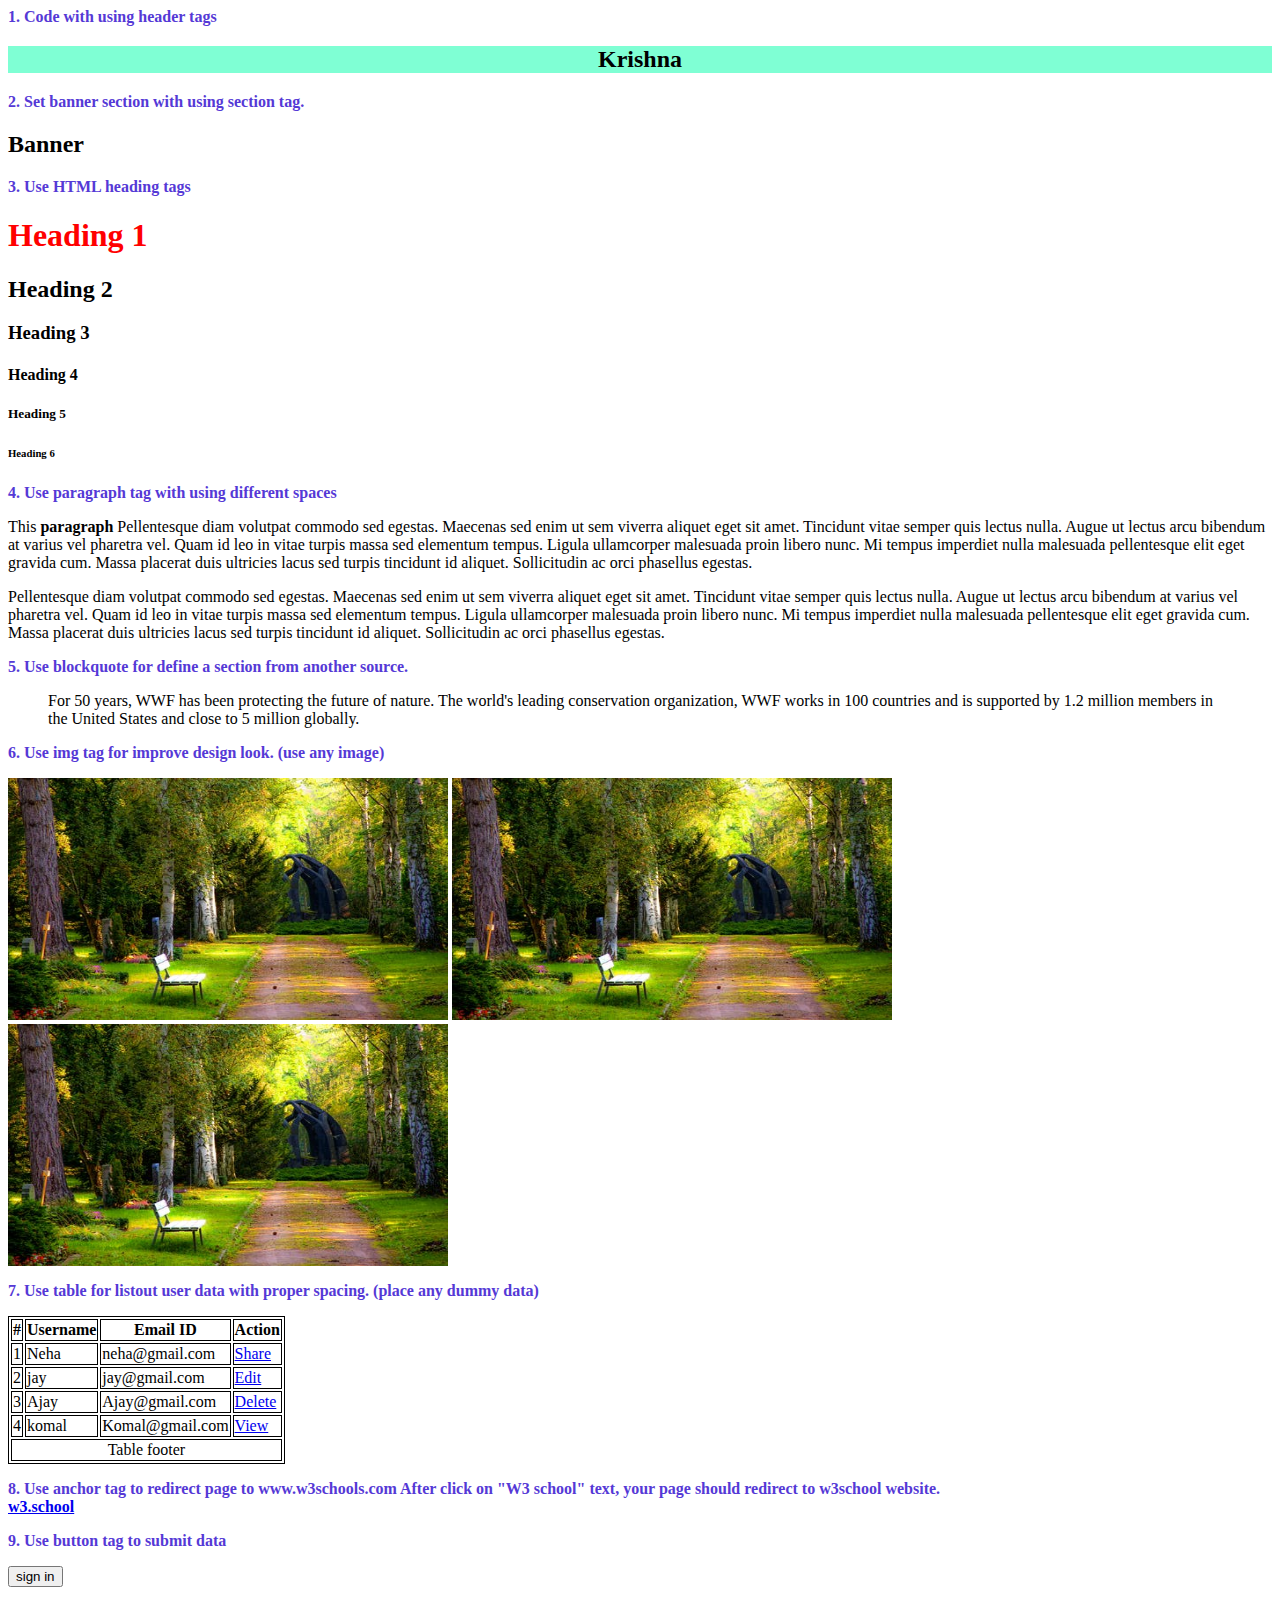
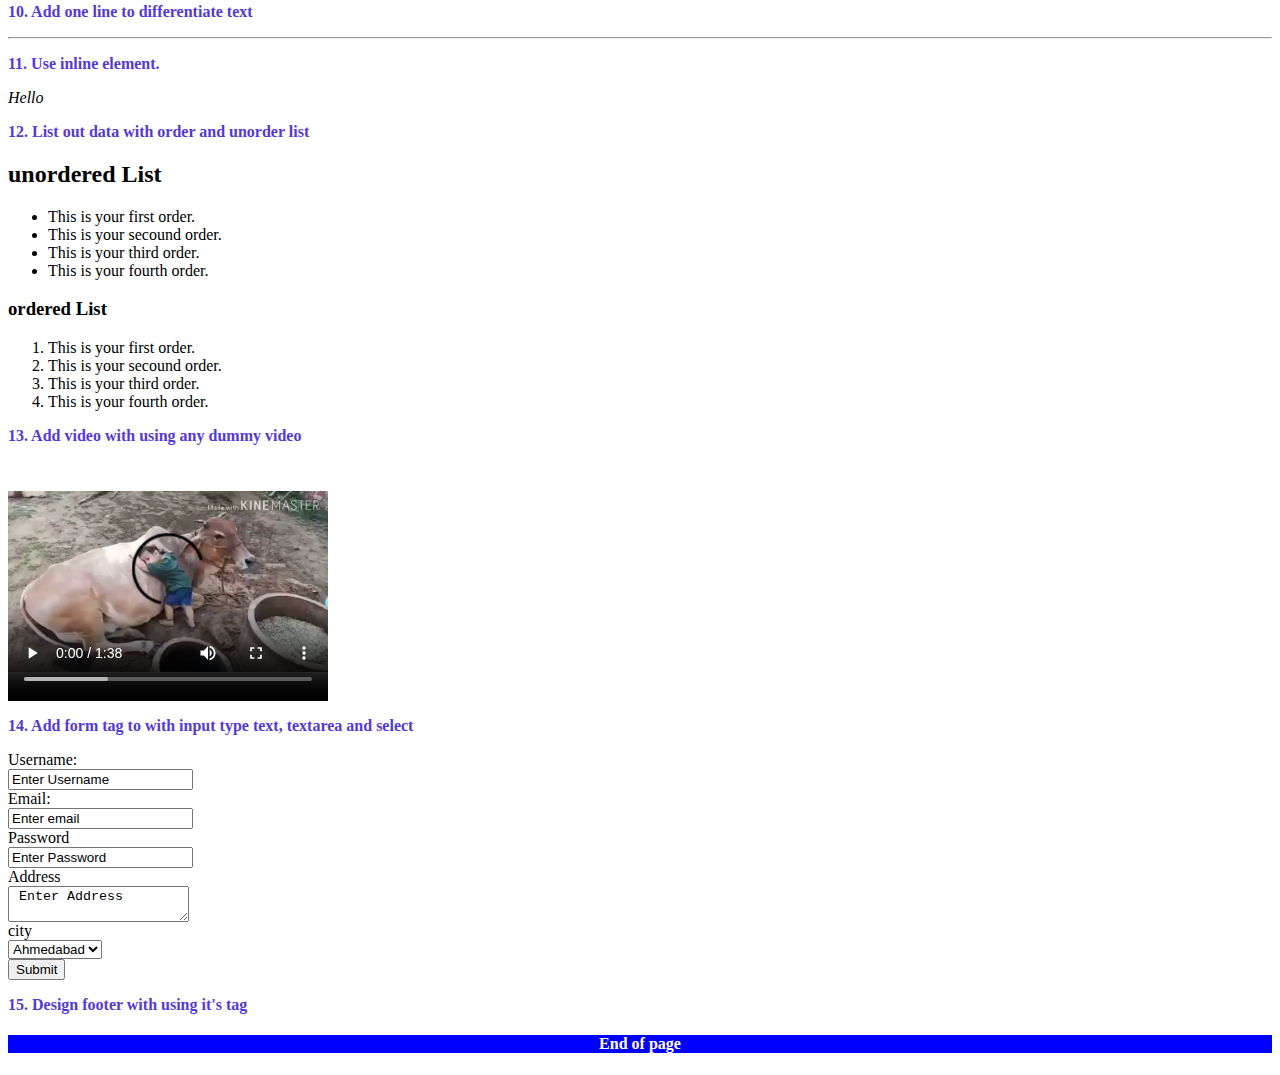
<file: HTML & CSS & BOOTSTRAP &JAVASCRIPT, JQUERY, AJAX/krishna_kushvansi_task_1/index.html>
<html>
    <head>
       <title>Basic html </title>
       <style>
        table, th, td {
          border: 1px solid black;
        }



       
        </style>
    </head>

    <body>    
       <!-- Header-->
              <p style="color: rgb(85, 57, 214);"><b>1. Code with using header tags</b><p>
                <header style="text-align: center; background-color: aquamarine;">
                  <h2>Krishna </h2>
              </header>
      <!--Banner -->       
              <p style="color: rgb(85, 57, 214);"><b>2. Set banner section with using section tag.</b><p>  
             <section> <h2> Banner </h2> </section>

      <!--Heading tag--> 
            <p style="color: rgb(85, 57, 214);"><b>3. Use HTML heading tags</b><p>  
                
                <h1 style="color: rgb(255, 0, 0);">Heading 1 </h1>  

                  <h2> Heading 2 </h2>
                  <h3> Heading 3 </h3>
                  <h4> Heading 4 </h4>
                  <h5> Heading  5</h5>
                  <h6> Heading  6</h6>
       <!--Paragraph tag-->

              <p  style="color: rgb(85, 57, 214);"><b>4. Use paragraph tag with using different spaces  </b></p>   
                
                <p> This <b> paragraph </b>  Pellentesque diam volutpat commodo sed egestas. Maecenas sed enim ut sem viverra aliquet eget sit amet. Tincidunt vitae semper quis lectus nulla. Augue ut lectus arcu bibendum at varius vel pharetra vel. Quam id leo in vitae turpis massa sed elementum tempus. Ligula ullamcorper malesuada proin libero nunc. Mi tempus imperdiet nulla malesuada pellentesque elit eget gravida cum. Massa placerat duis ultricies lacus sed turpis tincidunt id aliquet. Sollicitudin ac orci phasellus egestas.</p>
                <p> Pellentesque diam volutpat commodo sed egestas. Maecenas sed enim ut sem viverra aliquet eget sit amet. Tincidunt vitae semper quis lectus nulla. Augue ut lectus arcu bibendum at varius vel pharetra vel. Quam id leo in vitae turpis massa sed elementum tempus. Ligula ullamcorper malesuada proin libero nunc. Mi tempus imperdiet nulla malesuada pellentesque elit eget gravida cum. Massa placerat duis ultricies lacus sed turpis tincidunt id aliquet. Sollicitudin ac orci phasellus egestas.</p>
      <!--Blockquote tag --> 


                <p style="color: rgb(85, 57, 214);"> <b>5. Use blockquote for define a section from another source.</b></p>
                <blockquote cite="http://www.worldwildlife.org/who/index.html">
                    For 50 years, WWF has been protecting the future of nature.
                    The world's leading conservation organization,
                    WWF works in 100 countries and is supported by
                    1.2 million members in the United States and
                    close to 5 million globally.
                    </blockquote>
        <!--image tag  -->        


              <p style="color: rgb(85, 57, 214);"> <b> 6. Use img tag for improve design look. (use any image)  </b></p>
                
                <img src="assets/images/1.jpeg" alt="Image" width="440" height="242"> 
                <img src="assets/images/1.jpeg" alt="image" width="440" height="242"> 
                <img src="assets/images/1.jpeg" alt="image" width="440" height="242"> 
         <!--table tag ----- -->

                <p style="color: rgb(85, 57, 214);"> <b> 7. Use table for listout user data with proper spacing. (place any dummy data) </b></p>
               
      
                <table >
                    <tr>

                      <th>#</th>
                      <th>Username </th>
                      <th>Email ID</th>
                      <th>Action </th>
                    </tr>
                    <tr>
                      <td>1</td>
                      <td>Neha</td>
                      <td>neha@gmail.com</td>
                      <td><a href="#">Share</a></td>
                    </tr>
                    <tr>
                        <td>2</td>
                        <td>jay</td>
                        <td>jay@gmail.com</td>
                        <td><a href="#">Edit</a></td>
                    </tr>
                    <tr>
                        <td>3</td>
                        <td>Ajay</td>
                        <td>Ajay@gmail.com</td>
                        <td><a href="#">Delete</a></td>

                    </tr>
                    <tr>
                        <td>4</td>
                        <td>komal</td>
                        <td>Komal@gmail.com</td>
                        <td><a href="#">View</a></td>

                    </tr>
                    <tr>
                    <td  colspan="4"><center>Table footer  </center></td> 
                    </tr>

                  </table>

        <!--Anchor tag-->          
              <p style="color: rgb(85, 57, 214);"> <b> 8. Use anchor tag to redirect page to www.w3schools.com After click on "W3 school" text, your page should redirect to w3school website.<br><a href="https://www.w3schools.com/">w3.school </a></b></p>
                
              <p style="color: rgb(85, 57, 214);"> <b>9. Use button tag to submit data </b></p>
                
                  <button type="button" > sign in </button>

        <!--horizontal tag -->
              <p style="color: rgb(85, 57, 214);"> <b> 10. Add one line to differentiate text</b></p>
                
                  <hr>

        <!--Inline element -->   
        
        
              <p style="color: rgb(85, 57, 214);"> <b> 11. Use inline element. </b></p>
                    <p><i>Hello </i> </p>
                  <!-- <span> Hello </span> -->
        <!--order and unorder tag -->


              <p style="color: rgb(85, 57, 214);"> <b> 12. List out data with order and unorder list </b></p>
                    <h2>unordered List</h2>

                    <ul>
                      <li>This is your first order.</li>
                      <li>This is your secound order.</li>
                      <li>This is your third order.</li>
                      <li>This is your fourth order.</li>
                    </ul>  

                    <h3>ordered List</h3>

                    <ol>
                      <li>This is your first order.</li>
                      <li>This is your secound order.</li>
                      <li>This is your third order.</li>
                      <li>This is your fourth order.</li>
                    </ol>  
        <!--video tag -->

              <p style="color: rgb(85, 57, 214);"> <b> 13. Add video with using any dummy video</b></p>
                    <video width="320" height="240" controls>
                        <source src="assets/videos/video.mp4" type="video/mp4">
                    
                    </video>

        <!--input tag    -->

              <p style="color: rgb(85, 57, 214);"> <b> 14. Add form tag to with input type text, textarea and select</b></p>
                        
                          
                            <form>
                                <label >Username:</label><br>
                                <input type="text" name="username" value="Enter Username"><br>
                                <label >Email:</label><br>
                                <input type="text"  name="email" value="Enter email"><br>

                                <label > Password </label> <br>
                                <input type="text"  name="Password" value="Enter Password"><br>
                                <label> Address </label><br>
                                <textarea name ="address"> Enter Address </textarea><br>
                              
                    
                                <label> city</label><br>
                                <select name="city">
                                    <option value ="none">Ahmedabad</option>
                                    <option value ="guava">Surat</option>
                                    <option value ="guava">Rajkot</option>
                                    <option value ="guava">Bhuj</option>
                                    
                                </select> <br>
                                <button type="button" > Submit </button>
                                    

                    

                            </form>
          <!--footer tag    -->



              <p style="color: rgb(85, 57, 214);"> <b> 15. Design footer with using it's tag
                    </b></p>
                    
                    <footer style="background-color: blue; text-align: center; color: white;">
                      <h4>End of page</h4>
                  </footer> 
    </body>


</html>
</file>
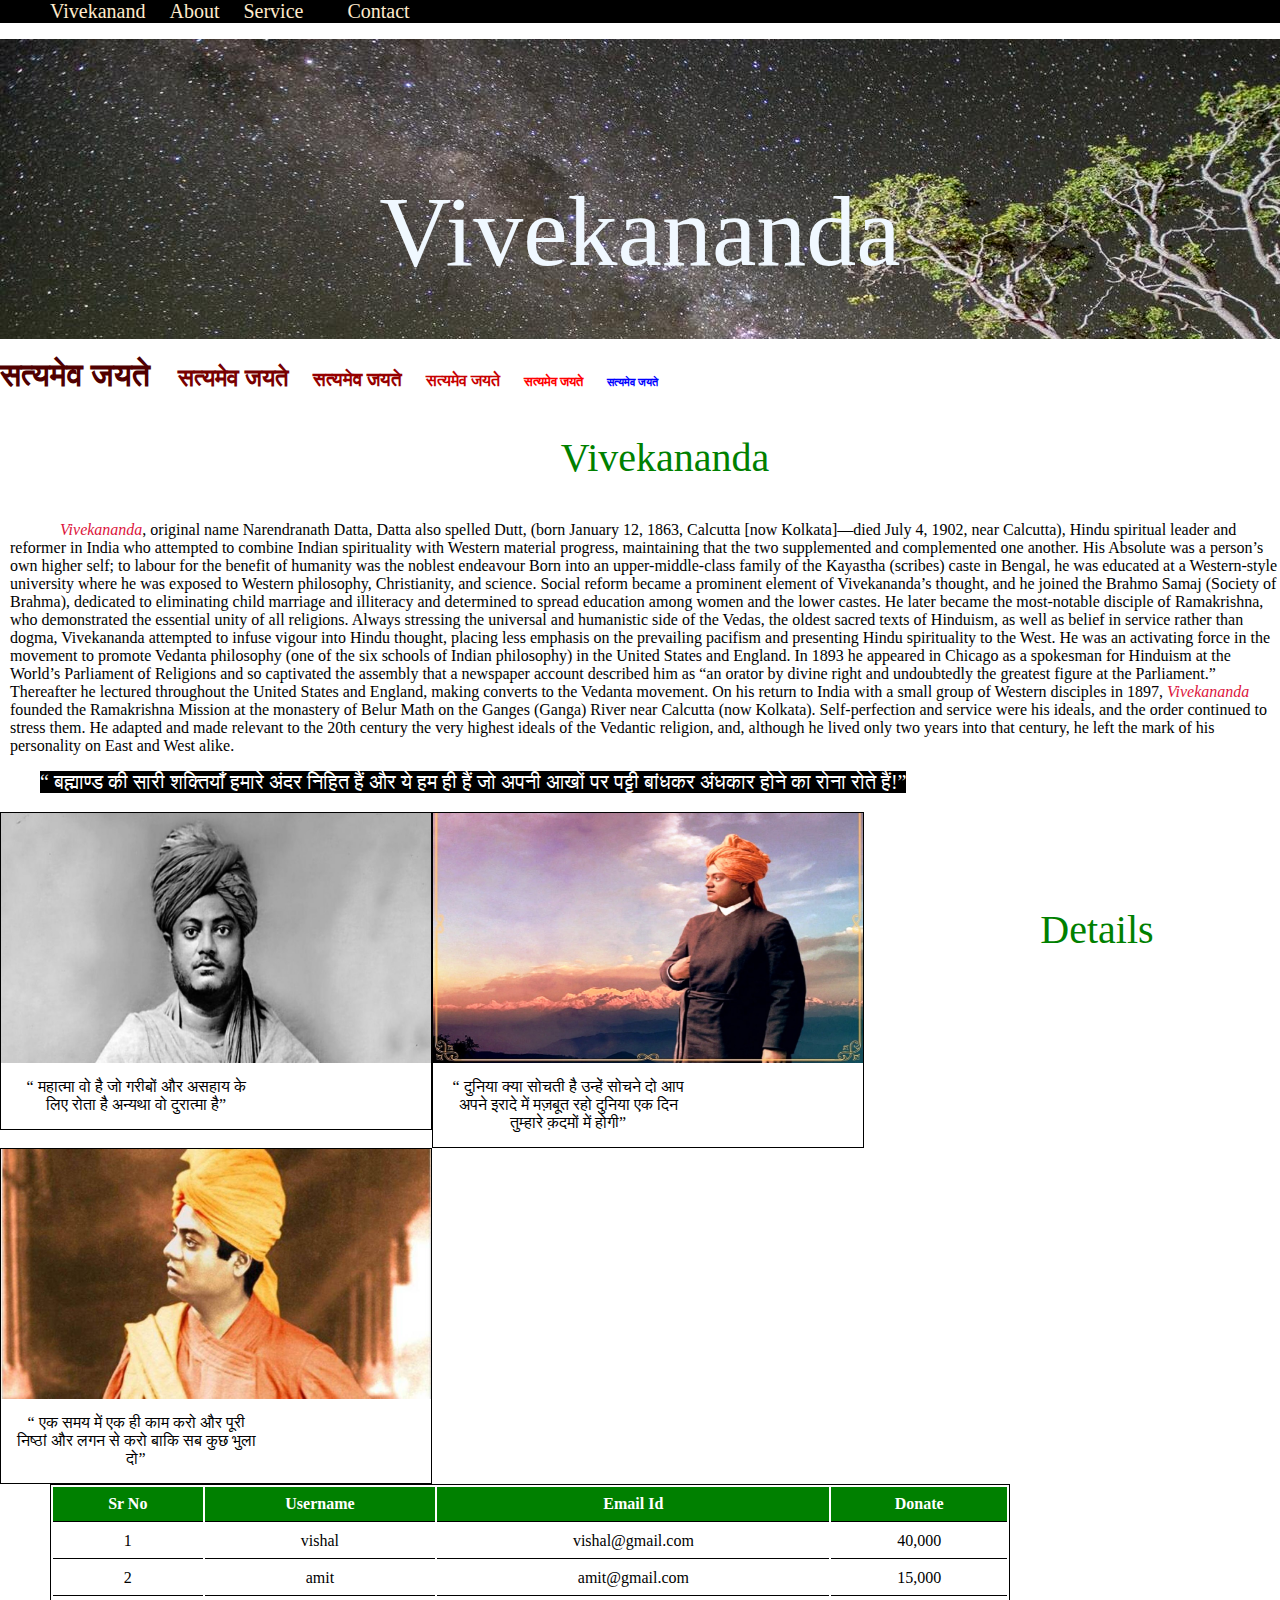
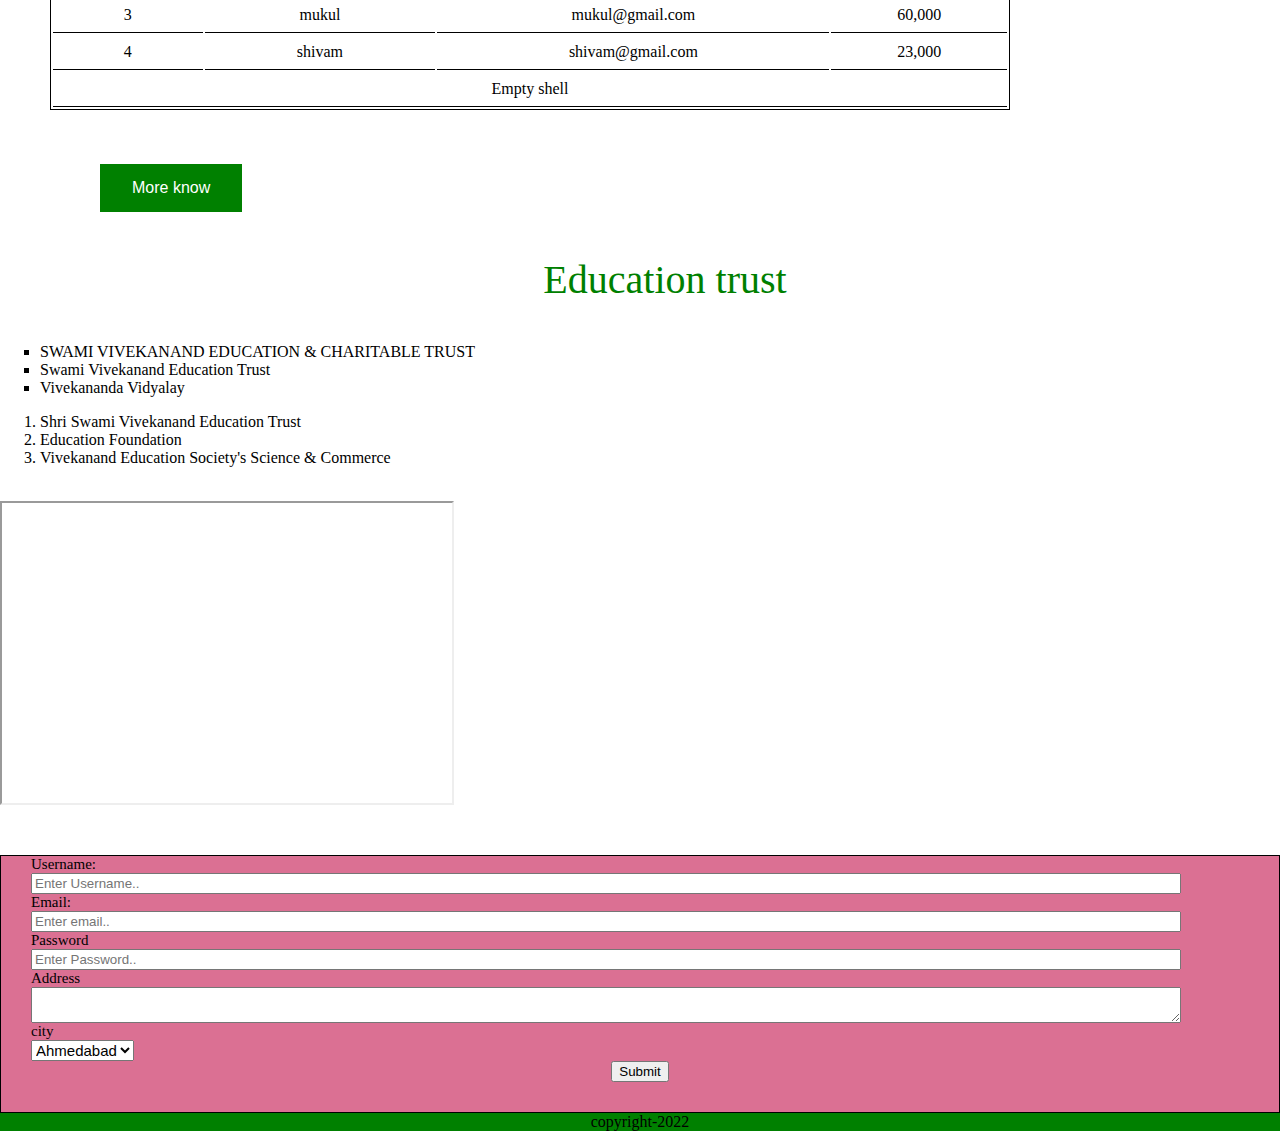
<file: HTML & CSS & BOOTSTRAP &JAVASCRIPT, JQUERY, AJAX/Krishna_kushvansi_task_2/index.html>
<html>
<head>
<title>Task-2</title>
<link rel="stylesheet" type="text/css" href="assets/css/custom.css">

<link rel="icon" type="image/x-icon" href="assets/images/Vivekananda-3.jpg">

<link rel="preconnect" href="https://fonts.googleapis.com">
<link rel="preconnect" href="https://fonts.gstatic.com" crossorigin>
<link href="https://fonts.googleapis.com/css2?family=Poppins:ital,wght@0,400;0,700;1,500;1,700&display=swap" rel="stylesheet"> 
</head>
<body>
  <!--navigation section -->
      
   <div class="navigation-bar">
      <ul> 
        <li>Vivekanand</li>
        <li>About</li>
        <li>Service</li>
        <li><Blog/li>
        <li>Contact</li>
      </ul>

   </div>
    
  <!-- Banner section -->

       <!-- <section class="banner-section">  <div style="margin-top: 30px;"> Banner </div></section>      -->
     
      <!-- <section class="banner-section"> Banner  </section> <br> -->
      <div class="banner-section"><span> Vivekananda </span> </div> <br>

  <!--Heading tag h1 to h6--> 
      <div class="heading-section"> 
        <h1>सत्यमेव जयते </h1>
        <h2> सत्यमेव जयते</h2>
        <h3> सत्यमेव जयते</h3>
        <h4> सत्यमेव जयते</h4>
        <h5> सत्यमेव जयते</h5>
        <h6> सत्यमेव जयते</h6>
        
      </div> <br>
  <!-- Paragraph section -->
      
      <p class="vivekananda-title"> Vivekananda  </p>
      <div class="paragraph-section">
           
         <p> <i  class="bold-part">Vivekananda</i>, original name Narendranath Datta, Datta also spelled Dutt, (born January 12, 1863, Calcutta [now Kolkata]—died July 4, 1902, near Calcutta), Hindu spiritual leader and reformer in India who attempted to combine Indian spirituality with Western material progress, maintaining that the two supplemented and complemented one another. His Absolute was a person’s own higher self; to labour for the benefit of humanity was the noblest endeavour
          Born into an upper-middle-class family of the Kayastha (scribes) caste in Bengal, he was educated at a Western-style university where he was exposed to Western philosophy, Christianity, and science. Social reform became a prominent element of Vivekananda’s thought, and he joined the Brahmo Samaj (Society of Brahma), dedicated to eliminating child marriage and illiteracy and determined to spread education among women and the lower castes. He later became the most-notable disciple of Ramakrishna, who demonstrated the essential unity of all religions.

          Always stressing the universal and humanistic side of the Vedas, the oldest sacred texts of Hinduism, as well as belief in service rather than dogma, Vivekananda attempted to infuse vigour into Hindu thought, placing less emphasis on the prevailing pacifism and presenting Hindu spirituality to the West. He was an activating force in the movement to promote Vedanta philosophy (one of the six schools of Indian philosophy) in the United States and England. In 1893 he appeared in Chicago as a spokesman for Hinduism at the World’s Parliament of Religions and so captivated the assembly that a newspaper account described him as “an orator by divine right and undoubtedly the greatest figure at the Parliament.” Thereafter he lectured throughout the United States and England, making converts to the Vedanta movement.
          
          On his return to India with a small group of Western disciples in 1897, <i class="bold-part">Vivekananda </i>founded the Ramakrishna Mission at the monastery of Belur Math on the Ganges (Ganga) River near Calcutta (now Kolkata). Self-perfection and service were his ideals, and the order continued to stress them. He adapted and made relevant to the 20th century the very highest ideals of the Vedantic religion, and, although he lived only two years into that century, he left the mark of his personality on East and West alike. 
        </p>


      </div>
    <!--Quatation -->
    <q class="quote"> बह्माण्ड की सारी शक्तियाँ हमारे अंदर निहित हैं और ये हम ही हैं जो अपनी आखों पर पट्टी बांधकर अंधकार होने का रोना रोते हैं!</q> <br> <br>
    
    <!--images of vivekananda-->

    <div class="image-section"> 
      <img src="assets/images/vivekananda-1.jpg" alt="vivekananda">
     <div class="desc"><q> महात्मा वो है
      जो गरीबों और असहाय के लिए रोता है अन्यथा वो दुरात्मा है</q></div>
    </div>
   
    <div class="image-section"> 
      <img src="assets/images/Vivekananda-2.jpg" alt="vivekananda">
     <div class="desc"><q> दुनिया क्या सोचती है उन्हें सोचने दो
      आप अपने इरादे में मज़बूत रहो
      दुनिया एक दिन तुम्हारे क़दमों में होगी</q></div>
    </div>

    <div class="image-section"> 
      <img src="assets/images/Vivekananda-3.jpg" alt="vivekananda">
     <div class="desc"><q> एक समय में एक ही काम करो
      और पूरी निष्ठां और लगन से करो
      बाकि सब कुछ भुला दो</q></div>
    </div>  <br> <br>  <br>

    <!-- table of record of donate money-->
    <p class="vivekananda-title"> Details   </p>
    <table class="table-section">
        <tr> <th>Sr No</th>   <th>Username</th>   <th>Email Id</th>  <th>Donate</th>    </tr>
        <tr>  <td>1</td>      <td>vishal</td>           <td>vishal@gmail.com</td>            <td>40,000</td>        </tr>
        <tr>  <td>2</td>      <td>amit</td>           <td>amit@gmail.com</td>            <td>15,000</td>        </tr>
        <tr>  <td>3</td>      <td>mukul</td>           <td>mukul@gmail.com</td>            <td>60,000</td>        </tr>
        <tr>  <td>4</td>      <td>shivam</td>           <td>shivam@gmail.com</td>            <td>23,000</td>        </tr>

        <tr > <td  colspan="4"> Empty shell </td></td> </tr>


    </table> 
    
    
    <!--Button section--> 
    <a href="https://www.quotesprince.com/swami-vivekananda-quotes-hindi/"><button class="button-section">More know </button> </a> <br>
    

    <!--order and unorder list -->
    <p class="vivekananda-title"> Education trust  </p>
    <div class="orderAndUnorder-section">
            <ul>
              <li>SWAMI VIVEKANAND EDUCATION & CHARITABLE TRUST</li>
              <li>Swami Vivekanand Education Trust</li>
              <li>Vivekananda Vidyalay</li>
            </ul>
            <ol>
              <li> Shri Swami Vivekanand Education Trust</li>
              <li> Education Foundation</li>
              <li> Vivekanand Education Society's Science & Commerce</li>
              
            </ol>

   </div><br>

    <!--video -->
    <iframe class="video-section" src="https://www.youtube.com/embed/tgbNymZ7vqY?autoplay=1&mute=1"> </iframe>

    <!--form --->
   <div class="form-section ">
    <form >
      <label class="label-section" >Username:</label><br>
      <input class="input-section"  type="text" name="username" placeholder="Enter Username.. "><br>
      <label class="label-section" >Email:</label><br>
      <input class="input-section" type="text"  name="email"  placeholder="Enter email.. "><br>

      <label   class="label-section"> Password </label> <br>
      <input class="input-section" type="text"  name="Password" placeholder="Enter Password.. "><br>
      <label class="label-section"> Address </label><br>
      <textarea class="input-section" placeholder ="Enter Address...">  </textarea><br>
    

      <label class="label-section" > city</label><br>
      <select class="label-section" name="city">
          <option value ="none">Ahmedabad</option>
          <option value ="guava">Surat</option>
          <option value ="guava">Rajkot</option>
          <option value ="guava">Bhuj</option>
          
      </select> <br>
     <center> <button type="button" > Submit </button> </center>
          
  



    </form> </div>

    <!--footer section-->
    <footer class="footer-section">  copyright-2022 </footer>

  </body>







</html>
</file>
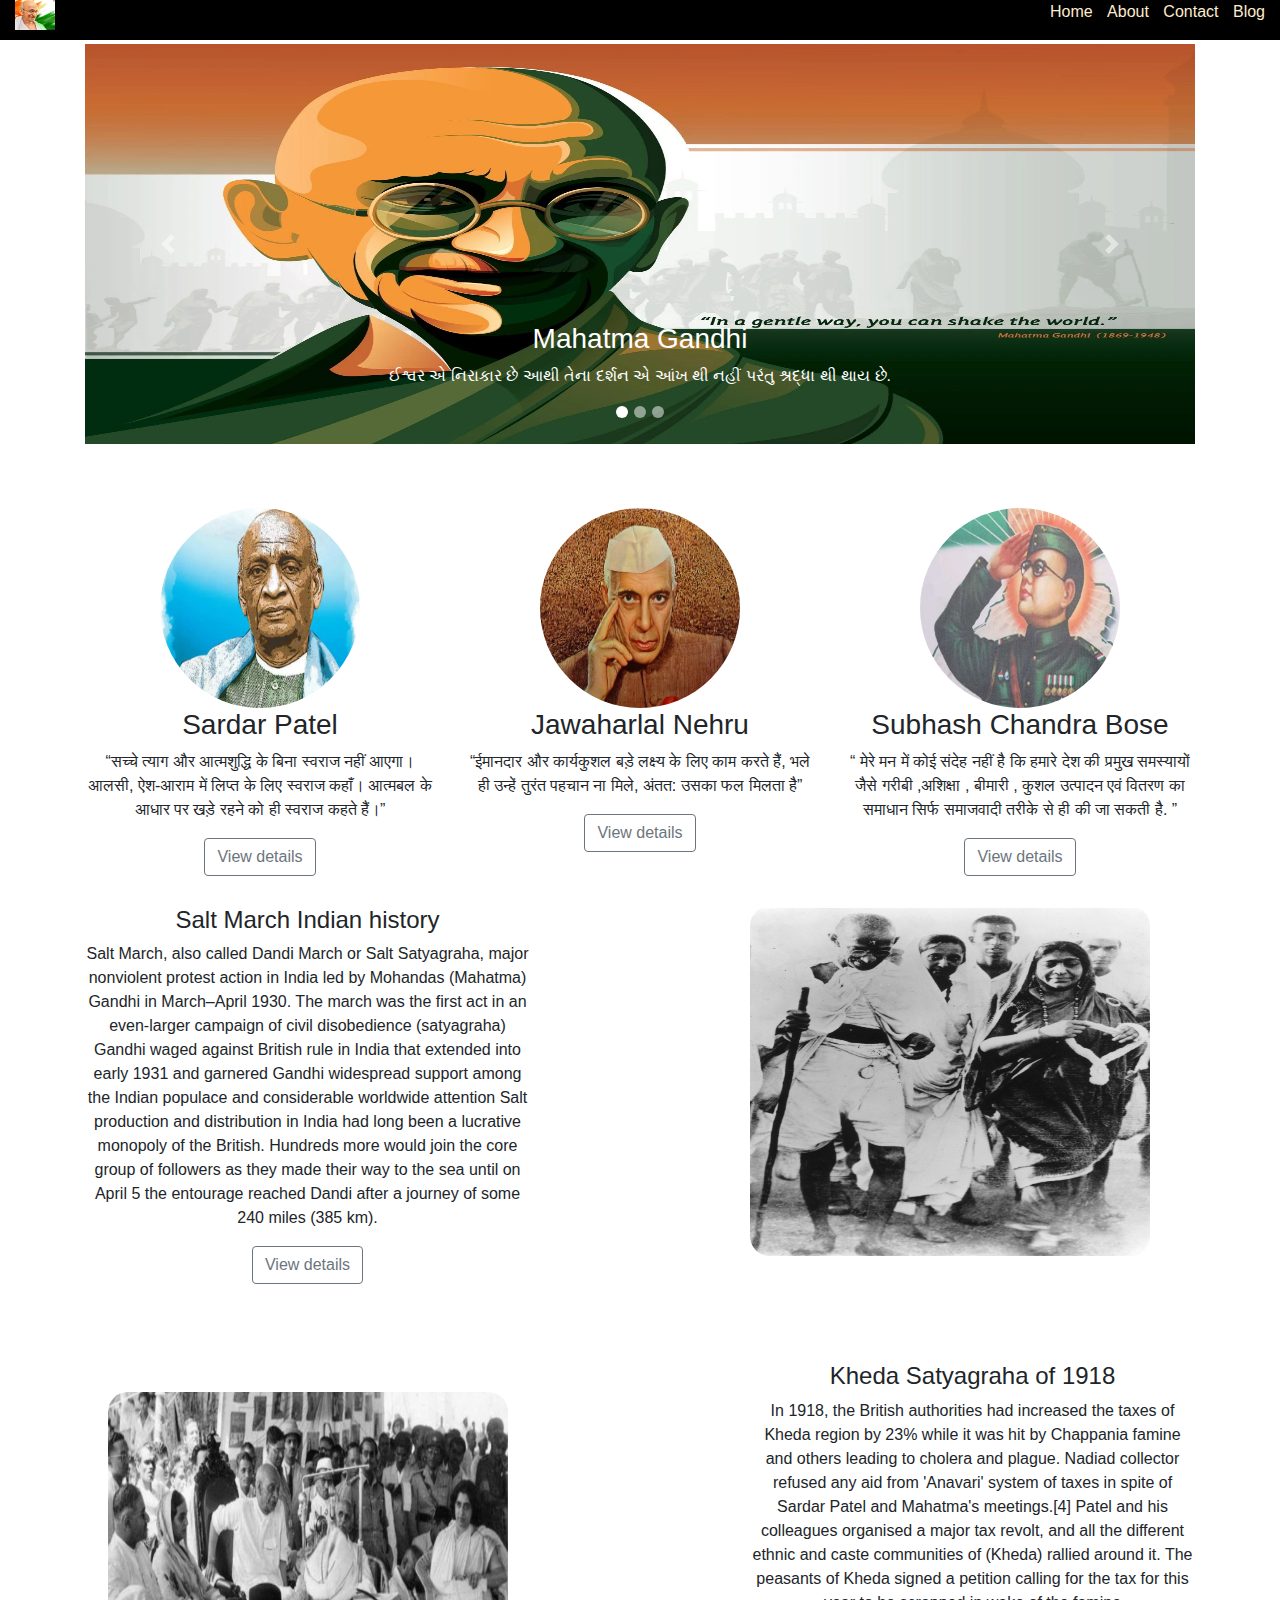
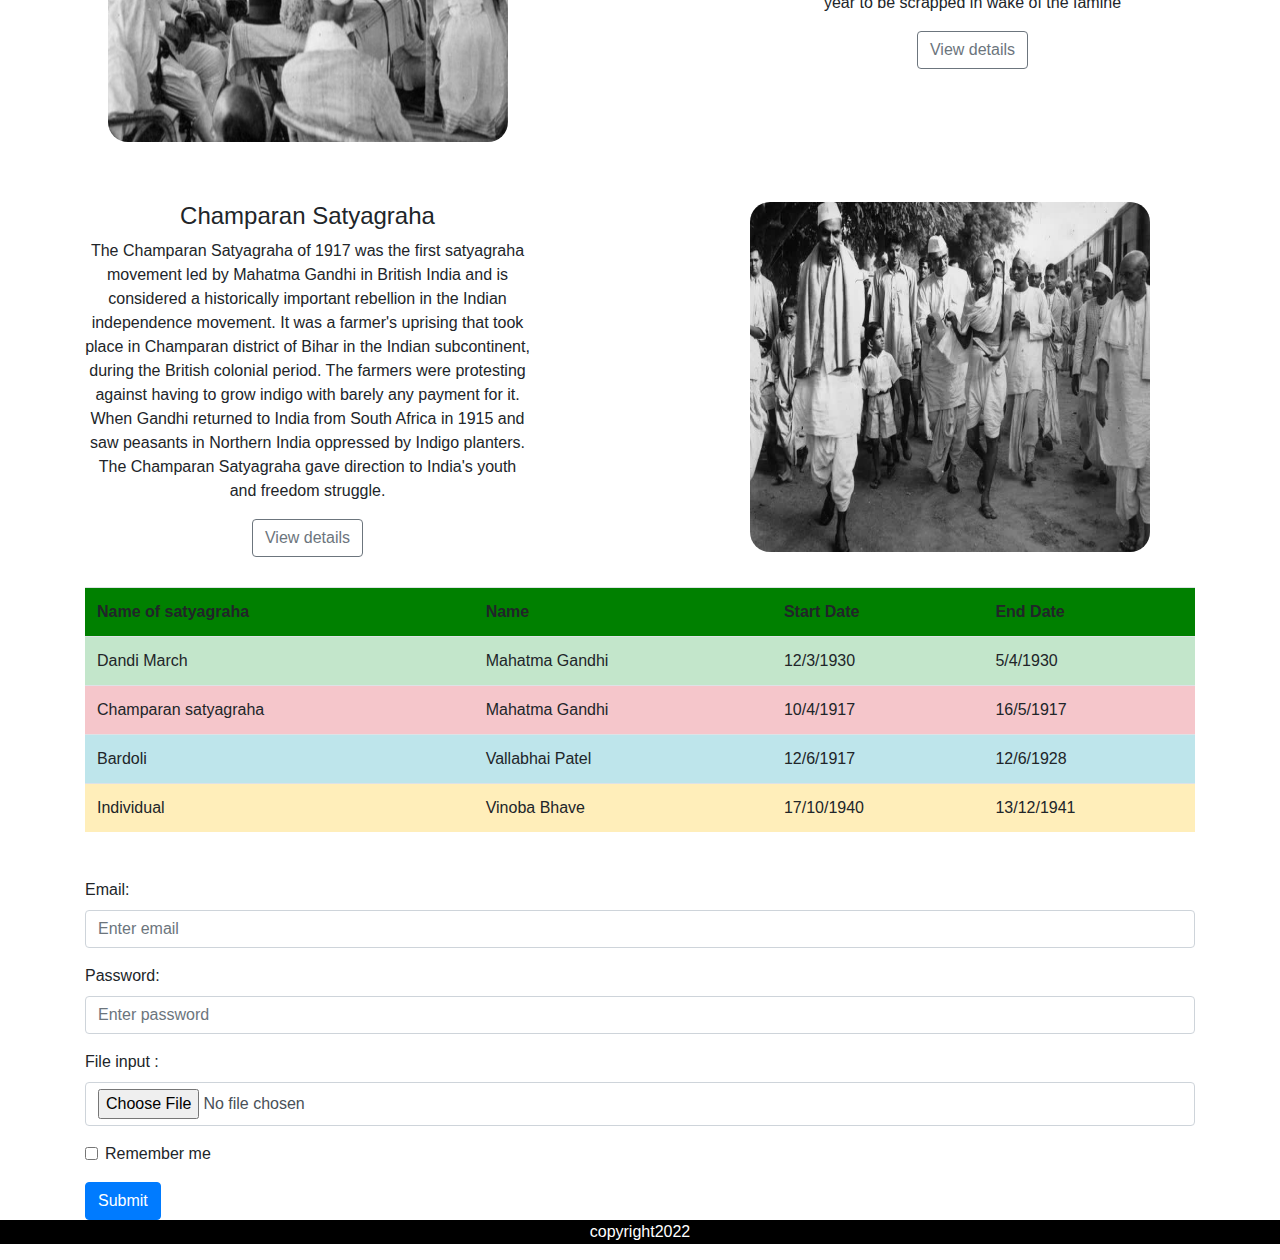
<file: HTML & CSS & BOOTSTRAP &JAVASCRIPT, JQUERY, AJAX/Krishna_kushvansi_task_3/index.html>
<!DOCTYPE html>
<html lan="eng">
    <head>
        <title>  Task-3 </title>
        <meta name="viewport" content="width=device-width, initial-scale=1, shrink-to-fit=no">
        <link rel="stylesheet" href="assets/library/bootstrap-4/css/bootstrap.css">
        
        <!--load files from server-->

        <!-- <script src="https://cdn.jsdelivr.net/npm/jquery@3.5.1/dist/jquery.slim.min.js"></script> -->
        <!-- <script src="https://cdn.jsdelivr.net/npm/popper.js@1.16.1/dist/umd/popper.min.js"></script> -->
        <!-- <script src="https://cdn.jsdelivr.net/npm/bootstrap@4.6.1/dist/js/bootstrap.bundle.min.js"></script> -->
        
        <!--external  files of js  -->
        
        <script src="assets/library/jQuery/jQuery.js"> </script>
        <!-- <script> src="assets/library/bootstrap-4/js/bootstrap.js" </script> -->
        <script src="assets/library/bootstrap-4/js/bootstrap.bundle.min.js"> </script>

        
        <link rel="stylesheet" href="assets/css/custom.css">
    </head>
    <body>



       
          <!--Navigation bar-->


                    
                        <!-- <div class="container-fluid">
                            <div class="row">
                                
                                <div class="col"> 

                                    <nav class="navbar navbar-expand-sm bg-dark navbar-dark"> -->
                                        <!-- Brand/logo -->
                                        <!-- <a class="navbar-brand" href="#">
                                        <img src="assets/images/gandhi-1.jpeg" alt="logo" style="width:40px;">
                                        </a> -->
                                        
                                        <!-- Links -->
                                        <!-- <ul class="navbar-nav"> -->
                                        <!-- <li class="nav-item">
                                            <a class="nav-link" href="#">Home</a>
                                        </li>
                                        <li class="nav-item">
                                            <a class="nav-link" href="#">About</a>
                                        </li>
                                        <li class="nav-item">
                                            <a class="nav-link" href="#">Service</a>
                                        </li>
                                        <li class="nav-item">
                                            <a class="nav-link" href="#">Contact</a>
                                        </li> -->
                                        <!-- <li class="nav-item">
                                            <a class="nav-link" href="#">Blog</a>
                                        </li>
                                        </ul>
                                    </nav> -->
                    

                                



                                <!-- </div> -->
                            
                            <!-- </div> -->
                        
                    
                        <!-- </div>  -->




                        <div class="container-fluid header-section"> 
                            <div class="row"> 
                                  <div class="col-md-4">
                                     <img src="assets/images/gandhi-1.jpeg" alt="logo" style="width:40px;">
                                      
                                  </div>
                                  <div class="col-md-8"> 
                                      <ul>
                                          <li> Home  </li>
                                          <li> About </li>
                                          <li> Contact </li>
                                          <li> Blog   </li>
                                      </ul>
                                  </div>
                            </div>
                             
                            
                        </div> 





                <!--Sider of content-->
                        
                                        
                    
                        <div class="container ">

                            <div class="row py-1" >
                                <div class="col">


                                    <div id="myCarousel" class="carousel slide" data-ride="carousel">
                                        <ul class="carousel-indicators">
                                        <li data-target="#myCarousel" data-slide-to="0" class="active"></li>
                                        <li data-target="#myCarousel" data-slide-to="1"></li>
                                        <li data-target="#myCarousel" data-slide-to="2"></li>
                                        </ul>
                                        <div class="carousel-inner">
                                            <div class="carousel-item active">
                                                <img src="assets/images/gandhi-2.webp" alt="vivekananda" width="100%" height="400">
                                                <div class="carousel-caption">
                                                <h3>Mahatma Gandhi</h3>
                                                <p>ઈશ્વર એ નિરાકાર છે આથી તેના દર્શન એ આંખ થી નહીં પરંતુ શ્રદ્ધા થી થાય છે. </p>
                                                </div>   
                                            </div>
                                            <div class="carousel-item">
                                                <img src="assets/images/gandhi-5.jpg" alt="vivekananda" width="100%" height="400">
                                                <div class="carousel-caption">
                                                <h3>Mahatma Gandhi</h3>
                                                <p>શારીરિક ક્ષમતા થી બળ ની પ્રાપ્તિ થતી નથી. તે તો અદમ્ય ઇચ્છાશક્તિ થી પ્રાપ્ત થાય છે.    </p>
                                                </div>   
                                            </div>
                                            <div class="carousel-item">
                                                <img src="assets/images/gandhi-4.jpeg" alt="vivekananda" width="100%" height="400">
                                                <div class="carousel-caption">
                                                <h3>Mahatma Gandhi</h3>
                                                <p>આત્મા ના અવાજ પ્રમાણે જીવન જીવવાથી કિર્તિ પ્રાપ્ત થાય છે. </p>
                                                </div>   
                                            </div>
                                        </div>
                                        <a class="carousel-control-prev" href="#myCarousel" data-slide="prev">
                                        <span class="carousel-control-prev-icon"></span>
                                        </a>
                                        <a class="carousel-control-next" href="#myCarousel" data-slide="next">
                                        <span class="carousel-control-next-icon"></span>
                                        </a>
                                    </div>
                    
                                    


                                

                                </div>
                            </div>
                        </div>
                <!--image card-->
                
                <!-- <div class="container top-margin">
                    <div class="row"> 



                        <div class="col-md-4"> 


                            <div class="card" style="width:400px">
                                <img class="card-img-top rounded-circle" src="assets/images/sardar-1.webp" alt="Sardar Patel" style="width:75%">
                                <div class="card-body">
                                <h4 class="card-title">Sardar Patel </h4> 
                                <p class="card-text"><q>सच्चे त्याग और आत्मशुद्धि के बिना स्वराज नहीं आएगा। आलसी, ऐश-आराम में लिप्त के लिए स्वराज कहाँ। आत्मबल के आधार पर खड़े रहने को ही स्वराज कहते हैं।</q></p>
                                <center> <a href="https://www.britannica.com/biography/Vallabhbhai-Patel"   target= "_blank" class="btn btn-outline-secondary">View details</a></center> 
                                </div>
                            </div>
                            

                        </div>


                        <div class="col-md-4"> 


                            <div class="card" style="width:400px">
                                <img class="card-img-top rounded-circle" src="assets/images/neharu.webp" alt="Sardar Patel" style="width:75%">
                                <div class="card-body">
                                <center><h4 class="card-title">Jawaharlal Nehru</h4> </center>
                                <p class="card-text"><q>ईमानदार और कार्यकुशल बड़े लक्ष्य के लिए काम करते हैं, भले ही उन्हें तुरंत पहचान ना मिले, अंतत: उसका फल मिलता है</q></p>
                                <center>  <a href="https://www.britannica.com/biography/Jawaharlal-Nehru"    target= "_blank" class="btn btn-outline-secondary">View details</a> </center>
                                </div>
                            </div>
                            

                            

                        </div>
                    
                    
                        
                        <div class="col-md-4"> 


                            <div class="card" style="width:400px">
                                <img class="card-img-top rounded-circle" src="assets/images/netaji.jpg" alt="Sardar Patel" style="width:75%">
                                <div class="card-body">
                                <center><h4 class="card-title">Subhash Chandra Bose</h4> </center>
                                <p class="card-text"><q> मेरे  मन  में  कोई  संदेह  नहीं  है  कि  हमारे  देश  की  प्रमुख समस्यायों जैसे गरीबी ,अशिक्षा , बीमारी ,  कुशल  उत्पादन  एवं   वितरण  का समाधान  सिर्फ  समाजवादी  तरीके  से  ही  की  जा  सकती  है.
                                </q></p>
                                <center>  <a href="https://www.britannica.com/biography/Subhas-Chandra-Bose"    target= "_blank"  class="btn btn-outline-secondary">View details</a> </center>
                                </div>
                            </div>
                            

                            

                        </div>
                            



                    </div>    
                
                
                </div>  -->


   




                <div class="container  top-margin"> 
                    <div class="row  paragraph-section"> 
                        <div class="col-md-4 top-margin"> 
        
                            <div class="image-and-heading"> 
        
                               <div class=image-section> <img src="assets/images/sardar-1.webp" alt="Sardar Patel"    class="rounded-circle" ></div>
        
                               <h3>Sardar Patel </h3>
                               <p class="card-text"><q>सच्चे त्याग और आत्मशुद्धि के बिना स्वराज नहीं आएगा। आलसी, ऐश-आराम में लिप्त के लिए स्वराज कहाँ। आत्मबल के आधार पर खड़े रहने को ही स्वराज कहते हैं।</q></p>

                               
                               <a href="https://www.britannica.com/biography/Subhas-Chandra-Bose"    target= "_blank"  class="btn btn-outline-secondary">View details</a>
         
        
                            </div>   
                              
                         
                        </div>
        
                        <div class="col-md-4 top-margin"> 
                              
                            <div class="image-and-heading"> 
        
                                <div class=image-section> <img src="assets/images/neharu.webp"   class="rounded-circle" alt="image"></div>
                                <h3> Jawaharlal Nehru</h3>
        
                                <p class="card-text"><q>ईमानदार और कार्यकुशल बड़े लक्ष्य के लिए काम करते हैं, भले ही उन्हें तुरंत पहचान ना मिले, अंतत: उसका फल मिलता है</q></p>
   
                                    <a href="https://en.wikipedia.org/wiki/Kheda_Satyagraha_of_1918" class="btn btn-outline-secondary"  target="_blank">View details</a>
         
            
         
                            </div>  
                              
                        </div>
        
                        <div class="col-md-4 top-margin"> 
                              
                            <div class="image-and-heading"> 
        
                                <div class=image-section> <img src="assets/images/netaji.jpg"   class="rounded-circle"  alt="image"></div>
                                <h3> Subhash Chandra Bose</h3>

                                <p class="card-text"><q> मेरे  मन  में  कोई  संदेह  नहीं  है  कि  हमारे  देश  की  प्रमुख समस्यायों जैसे गरीबी ,अशिक्षा , बीमारी ,  कुशल  उत्पादन  एवं   वितरण  का समाधान  सिर्फ  समाजवादी  तरीके  से  ही  की  जा  सकती  है.
                                </q></p>
        
                              <a href="https://en.wikipedia.org/wiki/Kheda_Satyagraha_of_1918" class="btn btn-outline-secondary"  target="_blank">View details</a>
         
                            </div>  
                        
                        </div>
        
        
                    </div>
        
        
                    
                </div>
                
        



                <!--2 grid of page -->

                <div class="container top-margin"> 
                    <div class="row">
                        <!-- <div class="col"> 

                        </div>  -->
                        <div class="col-md-5 paragraph-section"> 
                            <h4>Salt March  Indian history </h4>
                            <p class="gandhi-march-paragraph"> Salt March, also called Dandi March or Salt Satyagraha, major nonviolent protest action in India led by Mohandas (Mahatma) Gandhi in March–April 1930. The march was the first act in an even-larger campaign of civil disobedience (satyagraha) Gandhi waged against British rule in India that extended into early 1931 and garnered Gandhi widespread support among the Indian populace and considerable worldwide attention
                                Salt production and distribution in India had long been a lucrative monopoly of the British.    Hundreds more would join the core group of followers as they made their way to the sea until on April 5 the entourage reached Dandi after a journey of some 240 miles (385 km).</p>
                                <center>  <a href="https://www.britannica.com/event/Salt-March" class="btn btn-outline-secondary"  target="_blank">View details</a> </center>

                        </div>  
                        <div class="col-md-2 top-margin"></div> 

                        <div class="col-md-5"> 
                        <img src="assets/images/gandhi-march.jpg" style="width:400px" class="grid-image" height="350px"  > 


                        </div>
                    
                    
                    </div>
                </div> <br> <br>



                <div class="container top-margin"> 
                    <div class="row">
                        <!-- <div class="col"> 

                        </div>  -->
                        <div class="col-md-5 top-margin paragraph-section"> 
                            <img src="assets/images/bardoli.webp" class="grid-image" style="width:400px" height="350px"  > 
        
        
                        </div>
        
                        <div class="col-md-2  "></div> 

                        
                        <div class="col-md-5  paragraph-section"> 
                            <h4>Kheda Satyagraha of 1918</h4>
                            <p class="gandhi-march-paragraph"> In 1918, the British authorities had increased the taxes of Kheda region by 23% while it was hit by Chappania famine and others leading to cholera and plague. Nadiad collector refused any aid from 'Anavari' system of taxes in spite of Sardar Patel and Mahatma's meetings.[4] Patel and his colleagues organised a major tax revolt, and all the different ethnic and caste communities of (Kheda) rallied around it. The peasants of Kheda signed a petition calling for the tax for this year to be scrapped in wake of the famine</p>
                                <center>  <a href="https://en.wikipedia.org/wiki/Kheda_Satyagraha_of_1918" class="btn btn-outline-secondary"  target="_blank">View details</a> </center>

                        </div>  
        

                    </div>
                </div> 


                <div class="container  top-margin"> 
                    <div class="row">
                        <!-- <div class="col"> 

                        </div>  -->
                        <div class="col-md-5  paragraph-section top-margin"> 
                            <h4>Champaran Satyagraha </h4>
                            <p > The Champaran Satyagraha of 1917 was the first satyagraha movement led by Mahatma Gandhi in British India and is considered a historically important rebellion in the Indian independence movement. It was a farmer's uprising that took place in Champaran district of Bihar in the Indian subcontinent, during the British colonial period. The farmers were protesting against having to grow indigo with barely any payment for it.

                                When Gandhi returned to India from South Africa in 1915 and saw peasants in Northern India oppressed by Indigo planters. The Champaran Satyagraha gave direction to India's youth and freedom struggle.
                                
                                
                                
                                </p>
                                <center>  <a href="https://en.wikipedia.org/wiki/Champaran_Satyagraha" class="btn btn-outline-secondary"  target="_blank">View details</a> </center>

                        </div>  
                        <div class="col-md-2"></div> 

                        <div class="col-md-5 top-margin"> 
                        <img src="assets/images/champarn.jpg" class="grid-image" style="width:400px" height="350px"  > 



                        </div>
                    
                    
                    </div>
                </div> 
                
                <!--table -->


                <div class="container top-margin">
                    
                <div class="row"> 

                        <div class="col-md-12">
                            
                            <table class="table">
                            
                                <tr>
                                    <th> Name of satyagraha</th>
                                    <th>Name</th>
                                    <th>Start Date  </th>
                                    <th> End Date  </th>
                                </tr>
                            
                        

                                

                                <tr class="table-success">
                                    <td>Dandi March</td>
                                    <td>Mahatma Gandhi</td>

                                    <td>12/3/1930</td>
                                    <td> 5/4/1930</td>

                                </tr>

                                <tr class="table-danger">
                                    <td>Champaran satyagraha</td>
                                    <td>Mahatma Gandhi</td>
                                    <td>10/4/1917</td>
                                    <td> 16/5/1917</td>
                                    
                                </tr>

                                <tr class="table-info">
                                    <td>Bardoli</td>
                                    <td>Vallabhai Patel</td>
                                
                                    <td>12/6/1917</td>
                                    <td> 12/6/1928</td>
                                </tr>

                                <tr class="table-warning">
                                    <td> Individual </td>
                                    <td>Vinoba Bhave</td>
                                
                                    <td>17/10/1940</td>
                                    <td> 13/12/1941</td>
                                </tr>



                                
                            </table>
                            



                            
                        </div>




                </div>


                
                </div> 
                


                



                <div class="container top-margin"> 

                    <form >
                        <div class="form-group">
                        <label >Email:</label>
                        <input type="email" class="form-control"  placeholder="Enter email" name="email">
                        </div>
                        <div class="form-group">
                        <label >Password:</label>
                        <input type="password" class="form-control"  placeholder="Enter password" name="pswd">
                        </div>

                        <div class="form-group">
                            <label >File input :</label>
                            <input type="file" class="form-control"  placeholder="Browse.." name="pswd">
                        </div>
                        
                        <div class="form-group form-check">
                        <label class="form-check-label">
                            <input class="form-check-input" type="checkbox" name="remember"> Remember me
                        </label>
                        </div>
                        <button type="submit" class="btn btn-primary">Submit</button>
                    </form>
                    </div>
                    

                </div>

            <!--footer section-->
            <div class="footer-section">  
                <footer > <p>copyright2022 </p> </footer>


            </div>














        
    
    
    
    </body>


</html>
</file>
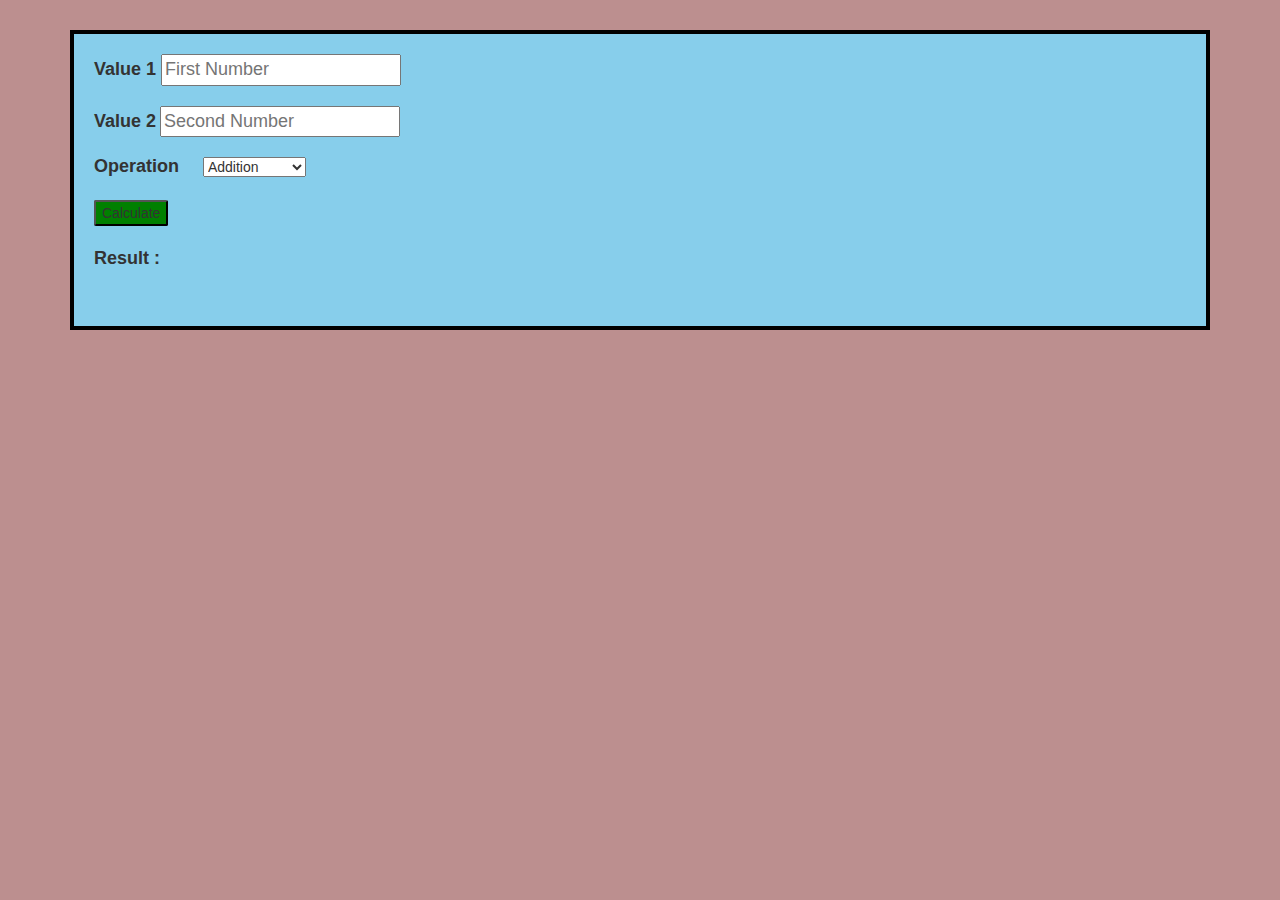
<file: HTML & CSS & BOOTSTRAP &JAVASCRIPT, JQUERY, AJAX/Krishna_kushvansi_task_5/index.html>
<!DOCTYPE html>
<html lang="en">
<head>
    <meta charset="UTF-8">
    <meta http-equiv="X-UA-Compatible" content="IE=edge">
    <meta name="viewport" content="width=device-width, initial-scale=1.0">

    <link rel="stylesheet" href="assets/library/bootstrap-3/css/bootstrap.css">
    <!-- <script src="assets/library/bootstrap-3/js/bootstrap.js"> </script> -->
    <script src="assets/js/custom.js"></script>
    <link rel="stylesheet" href="assets/css/custom.css">
    <title>Task - 5 </title>
</head>
<body> 
    <section >
        <div class="container"> 
            <div class="row top-margin">
                <div class="col-md-12 ">  
                    <div class="calculator">
                        <label >  Value 1 </label>
                      
                        <input type="text" id="value-1" placeholder="First Number"> 
                        <label id="first_feild"></label>
                        <br>
                         
                        <label >Value 2</label>
                        <input type="text" id="value-2" placeholder="Second Number"> 
                        <label id="second_feild"></label>
                        <br>
                        <label > Operation</label>
                         <select name="" id="operation">
                             <option value="add">Addition</option>
                             <option value="sub">Subtraction</option>
                             <option value="multi">Multiplication</option>
                             <option value="div">Division</option>
                             <option value="mod">Modulo</option>
                         
    
             
                         </select>
                         <label id="third_feild"></label>
                         <br>
                         <button onclick="calculator()"> Calculate</button> <br> <br>
                         <label >Result : </label> <br>
    
                         <b><p id="result"> </p>
                         </b>         
                   </div>
             
    
                </div>
            </div>
        </div>
        
    
    </section>
  
        
</body>
</html>
</file>
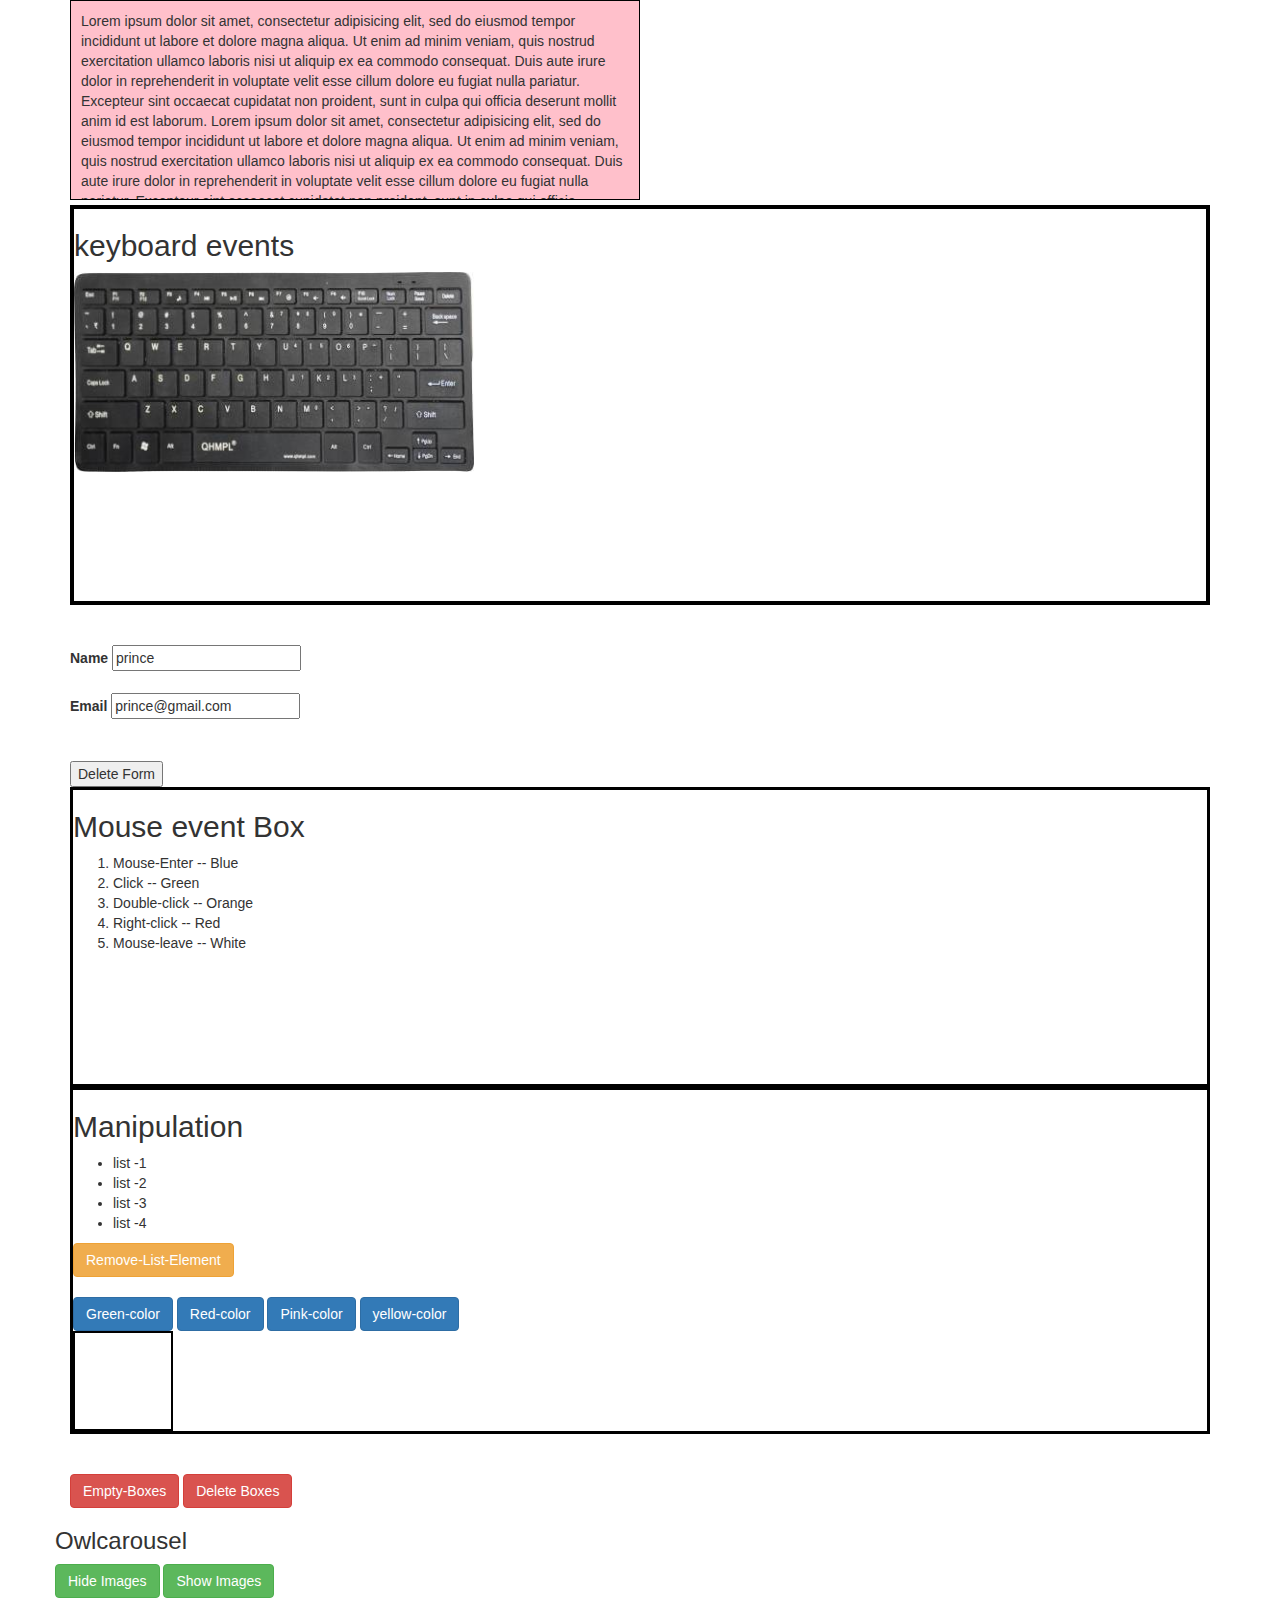
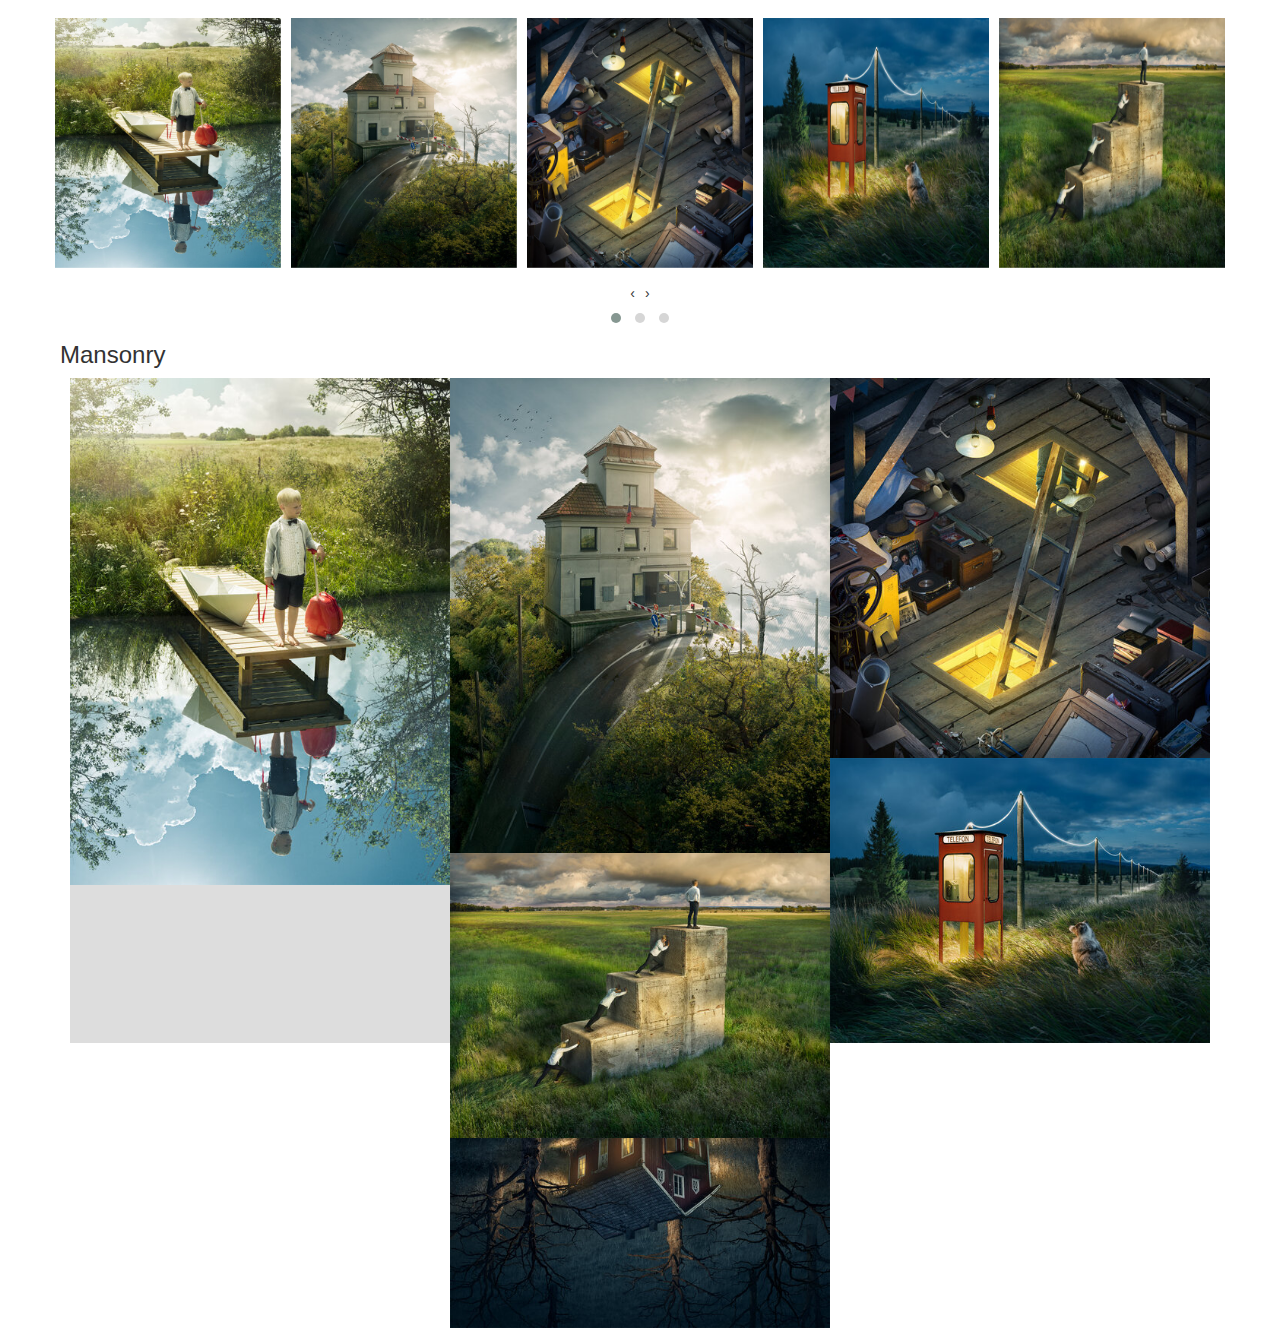
<file: HTML & CSS & BOOTSTRAP &JAVASCRIPT, JQUERY, AJAX/Krishna_kushvansi_task_6/index.html>
<!DOCTYPE html>
<html lang="en">
<head>
    <meta charset="UTF-8">
    <meta http-equiv="X-UA-Compatible" content="IE=edge">
    <meta name="viewport" content="width=device-width, initial-scale=1.0">

    <link rel="stylesheet" href="assets/library/bootstrap-3/css/bootstrap.css">
    <!-- <script src="assets/library/bootstrap-3/js/bootstrap.js"> </script> -->
    
    <!----------------------JQuery Integration --------------->
   
    <script src="https://code.jquery.com/jquery-3.6.0.min.js" integrity="sha256-/xUj+3OJU5yExlq6GSYGSHk7tPXikynS7ogEvDej/m4=" crossorigin="anonymous"></script>

    <!----------------------Owlcarousel library Integration --------------->
   
    <link rel="stylesheet" href="assets/library/OwlCarousel/dist/assets/owl.carousel.min.css">
    <link rel="stylesheet" href="assets/library/OwlCarousel/dist/assets/owl.theme.default.min.css">
    <script src="assets/library/OwlCarousel/dist/owl.carousel.min.js"></script>

    <!----------------------masonry library Integration --------------->


    <script src="assets/library/masonry/masonry.pkgd.min.js"></script>


    <!----------------------Custom files JS and CSS --------------->

    <script src="assets/js/custom.js"></script>
    <link rel="stylesheet" href="assets/css/custom.css">
    <title>Task - 6 </title>
</head>
<body> 
    

<div class="container">
      <div class="row">
           <div class="col-md-12">

                    <!-- --------   For Browser  Event of Scroll Function ...........  -->         

                    <div id="target" >
                        Lorem ipsum dolor sit amet, consectetur adipisicing elit,
                        sed do eiusmod tempor incididunt ut labore et dolore magna
                        aliqua. Ut enim ad minim veniam, quis nostrud exercitation
                        ullamco laboris nisi ut aliquip ex ea commodo consequat.
                        Duis aute irure dolor in reprehenderit in voluptate velit
                        esse cillum dolore eu fugiat nulla pariatur. Excepteur
                        sint occaecat cupidatat non proident, sunt in culpa qui
                        officia deserunt mollit anim id est laborum.

                              Lorem ipsum dolor sit amet, consectetur adipisicing elit,
                        sed do eiusmod tempor incididunt ut labore et dolore magna
                        aliqua. Ut enim ad minim veniam, quis nostrud exercitation
                        ullamco laboris nisi ut aliquip ex ea commodo consequat.
                        Duis aute irure dolor in reprehenderit in voluptate velit
                        esse cillum dolore eu fugiat nulla pariatur. Excepteur
                        sint occaecat cupidatat non proident, sunt in culpa qui
                        officia deserunt mollit anim id est laborum.
                      </div>

                             
                     
                
                      <p id="temp1"></p>
     


           </div>

     <!----------------for keyboard events -------->
           <div class="col-md-12">
              
               
                     
           
                    <div id="keyboard-event">
                        <h2>keyboard events</h2>
                        <p id="temp"></p>
                        <img id="image" src="assets/images/keyboard.jpeg" alt="Arrow">

                          
                    </div>  <br> <br>
              

           </div>
           <!-- set data input using jquery set method -->

           <div class="col-md-12">
               <div id="student-form">
                <form action="" id="login_form">
                    <label for="">Name</label>
                    <input type="text" id="sname"> <br><br> 
                    <label for="">Email</label>
                    <input type="text" name="" id="semail"> <br><br><br>
                    <input type="submit" id="delete-form" value="Delete Form">
                </form>


               </div>
               
           </div> <br><br>
           
           
           <div class="col-md-12">
       
            
                <div id="mouse-event">
                     <h2>Mouse event Box</h2>
                      <ol>
                          <li>Mouse-Enter -- Blue</li>
                          <li>Click -- Green</li>
                          <li>Double-click -- Orange</li>
                          <li>Right-click  -- Red</li>
                          <li>Mouse-leave  -- White</li>


                      </ol>
                      
                </div>
           </div> <br>

<!-------------------Manipulation----------------------->
         <div class="col-md-12">
             <div id="manipulation">
                <h2>Manipulation</h2>
                 <!-- <p>hello</p> -->
                   <ul>
                       <li>list -1 </li>
                       <li>list -2 </li>
                       <li>list -3 </li>
                       <li>list -4 </li>
                   </ul>
                   <button id="removeListElement" type="button" class="btn btn-warning">Remove-List-Element</button> <br> <br>

                   <button id="green-color" type="button" class="btn btn-primary">Green-color</button>
                   <button id="red-color" type="button" class="btn btn-primary">Red-color</button>
                   <button id="pink-color" type="button" class="btn btn-primary">Pink-color</button>
                   <button id="yellow-color" type="button" class="btn btn-primary">yellow-color</button>
                   <div id="div-color"></div>


             </div> <br><br>
             <button id="emptyBox" type="button" class="btn btn-danger">Empty-Boxes</button>
             <button id="delete-box" type="button" class="btn btn-danger">Delete Boxes</button> <br><br>
         </div><br><br>


         
                          
<!----------------------Owlc arousel --------------->
      


       <h3>Owlcarousel</h3>

            <div col-md-12>
                <button id="hide" type="button" class="btn btn-success"> Hide  Images</button>
                <button id="show" type="button" class="btn btn-success"> Show Images</button> <br><br>

                    <div class="owl-carousel owl-theme" >
                        <div class="item"><img src="assets/images/2.jpeg" /></div>
                        <div class="item"> <img src="assets/images/12.jpeg" /></div>
                        <div class="item"><img src="assets/images/13.jpeg" /></div>
                        <div class="item"><img src="assets/images/14.jpeg" /></div>
                        <div class="item"><img src="assets/images/15.jpeg" /></div>
                        <div class="item"><img src="assets/images/16.jpeg" /></div>
                        <div class="item"><img src="assets/images/17.jpeg" /></div>
                        <div class="item"><img src="assets/images/18.jpeg" /></div>
                        <div class="item"><img src="assets/images/keyboard_key_down.png" alt=""></div>
                        <div class="item"><img src="assets/images/keyboard_key_up.png" alt=""></div>
                        <div class="item"><img src="assets/images/up-downjpg" alt=""></div>
                        <div class="item"><img src="assets/images/vivekananda-4.jpg" alt=""></div>
                    </div>
                    

                   

           </div> 

    <!----------------------Mansonry --------------->
    <p>Mansonry  </p>
          <div class="col-md-12">
           
              
        

                        <div class="grid">
                        <div class="grid-sizer"></div>
                        <div class="grid-item">
                            <img src="assets/images/2.jpeg" />
                        </div>
                        <div class="grid-item">
                            <img src="assets/images/11.jpeg" />
                        </div>
                        <div class="grid-item">
                            <img src="assets/images/12.jpeg" />
                        </div>
                        <div class="grid-item">
                            <img src="assets/images/13.jpeg" />
                        </div>
                        <div class="grid-item">
                            <img src="assets/images/14.jpeg" />
                        </div>
                        <div class="grid-item">
                            <img src="assets/images/15.jpeg" />
                        </div>
                        <div class="grid-item">
                            <img src="assets/images/16.jpeg"/>
                        </div>
                        <div class="grid-item">
                            <img src="assets/images/17.jpeg" />
                        </div>
                        <div class="grid-item">
                            <img src="assets/images/18.jpeg" />
                        </div>
                        <div class="grid-item">
                            <img src="assets/images/16.jpeg"/>
                        </div>
                        <div class="grid-item">
                            <img src="assets/images/15.jpeg" />
                        </div>
                        </div>



          </div>
      </div>

</div>
     
    

</body>
</html>
</file>
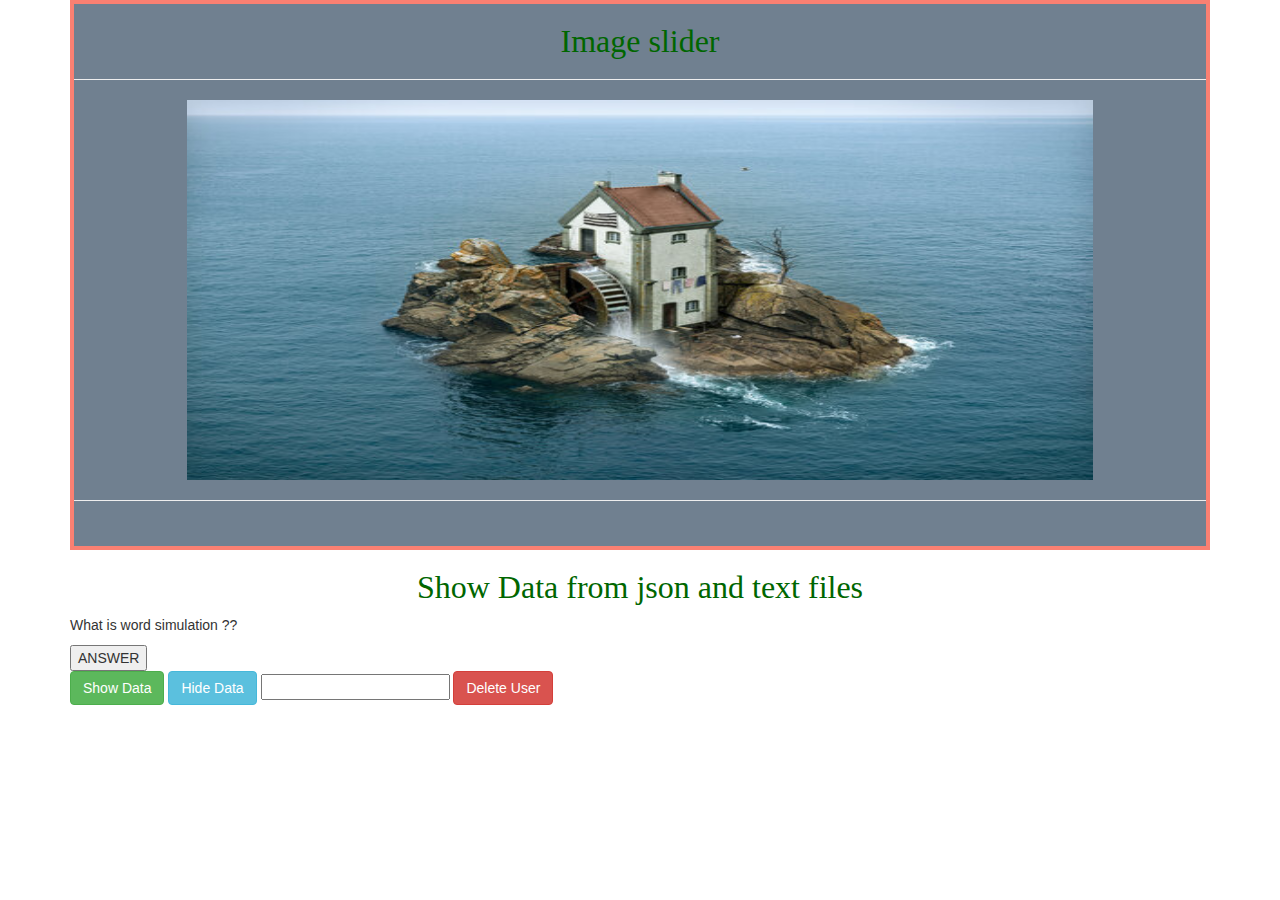
<file: HTML & CSS & BOOTSTRAP &JAVASCRIPT, JQUERY, AJAX/Krishna_kushvansi_task_8/index.html>
<!DOCTYPE html>
<html lang="en">
<head>
    <meta charset="UTF-8">
    <meta http-equiv="X-UA-Compatible" content="IE=edge">
    <meta name="viewport" content="width=device-width, initial-scale=1.0">
    <script src="https://code.jquery.com/jquery-3.6.0.min.js" integrity="sha256-/xUj+3OJU5yExlq6GSYGSHk7tPXikynS7ogEvDej/m4=" crossorigin="anonymous"></script>

    <link rel="stylesheet" href="assets/library/bootstrap-3/css/bootstrap.css">
    <!-- <script src="assets/library/bootstrap-3/js/bootstrap.js"> </script> -->
  
    <script src="assets/js/custom.js"></script>
    <link rel="stylesheet" href="assets/css/custom.css">
    <title>Task - 8 </title>
</head>
<body> 
     <div class="container">
         
         <div class="row">
<!-- ----------------------------image slider----------------------------------- -->

             <div class="col-md-12">

                 <div class="image-slider">
                   
                  <h1>Image slider </h1>
                        <hr>
                             <img src="assets/images/11.jpeg" id="image" alt="image">
                        
                        <hr>      
                   
                 </div>


             </div>
<!-- -------------------------ajax -------- -->

             <div class="col-md-12">

              <div class="ajax-practical">
                
               <h1>Show Data from json and text files </h1>
                    
                      <p id="id1"> What is word simulation ?? </p>
                      <button  onclick="knowMe()" >ANSWER</button> <br>


              </div>


          </div> <br> 

          <!-- -------------Read  and delete data from json file ---------------------- -->
          <div class="col-md-12">
            <button id="show-data" class="btn btn-success">Show Data</button>
            <button id="hide-data" class="btn btn-info">Hide Data</button>
            <input type="text" id="delete-username"> 
            
           
            <button id="delete-user-btn" class="btn btn-danger">Delete User</button>  
        </div>
        <div class="col-md-6">
            <p id="id2"></p>
            <p id="id3"></p>
            <table id='table'>
                <tr>
                    <th>User Name</th>
                    <th>Email-ID</th>
                    <th>EXPERIENCE</th>
                    <th>NUMBER</th>
                </tr>
            </table>
        </div>
        <div class="col-md-6">
            <p id="id4"></p>
            <table id='table2'>
                <tr>
                    <th>User Name</th>
                    <th>Email-ID</th>
                    <th>EXPERIENCE</th>
                    <th>NUMBER</th>
                </tr>
            </table>

        </div>
                      

                       
               
          

         </div>
     </div>


    

</body>
</html>
</file>
<file: HTML & CSS & BOOTSTRAP &JAVASCRIPT, JQUERY, AJAX/Krishna_kushvansi_task_2/assets/css/custom.css>
body, html{
    margin:0;
    padding:0;
   

  
}


.navigation-bar{

    background-color: black;
    
}
.navigation-bar li{

    list-style-type: none;
    display: inline;
    color: blanchedalmond;
    padding: 10px;
    font-size:20px;

}

.navigation-bar li:hover{
    color: green;

}



.banner-section{
  /* background-color: darkcyan; */
  background-image: url("../images/banner.jpeg");
  height:300px;
  text-align: center;
  color: aliceblue;
  font-size: 100px;

}
.banner-section span{

    /* text-align: center; */
    position: relative;
    top: 45%;
}



.heading-section{
    display: inline;
}
h1,h2,h3,h4,h5,h6{
    display: inline;
    margin-right: 20px;
}


h1{
    color: rgb(80, 0, 0)
}
h2{
    color: rgb(120, 0, 0)
}
h3{
    color: rgb(150, 0, 0);
}
h4{
    color: rgb(200, 0, 0);
}
h5{
    color: rgb(255, 0, 0);
}
h6{
    color: rgb(0, 0, 255);
}

p{
   text-indent:50px;


}
.bold-part{

    color: crimson;

}
.vivekananda-title{
    text-align: center;
    color: green;
    font-size: 40px;
    
}
.paragraph-section p {
    margin-left: 10px;
}
.quote{
    background-color: black;
    margin-left: 40px;
    
    color: white;
    font-size: 20px;
}

img{
    
    width: 430px;
    height: 250px;
}
.image-section{
    /* width: 100px; */
    border: 1px  solid black;
    display:inline;
    float: left;
}
.image-section:hover{
    border:greenyellow;
    
}

div.desc {
    padding: 15px;
    text-align: center;
    width: 240px;
  } 
.table-section{
    /* margin-top: 150px; */
    /* margin-left: 150px;
    margin-right: 100px; */
    margin: 50px;
   width: 75%;
   border:1px solid black;
   
   

}
th{
    background-color: green;
    color: white;

}

tr:hover {background-color: yellow;}


th, td {
    padding: 8px;
    text-align: center;
    border-bottom: 1px solid black;
  }

 .button-section {
    background-color: green;
    border: none;
    color: white;
    padding: 15px 32px;
    text-align: center;
    text-decoration: none;
    display: inline-block;
    font-size: 16px;
    margin: 4px 2px;
    margin-left: 100px;
   
  }
  button:hover{
    background-color: yellow;
  }
  button:visited{
      background-color: red;
  }
  
.orderAndUnorder-section{

    display: inline;

}
ul{ 
    list-style-type: square;
}
.video-section{
    width: 450px;
    height: 300px;
}

.label-section{
    font-size: 15px;
    color: black;
    margin-left: 30px;
    margin-right: 30px;

}

.input-section{
  width: 90%;
   margin-left: 30px;
   margin-right: 30px;

}
.form-section{

    margin-top: 50px;
    background-color: palevioletred;
    font-size: 30px;
    border: 1px solid black;
    
}

.footer-section{

    background-color: green;
    text-align: center;
}
</file>
<file: HTML & CSS & BOOTSTRAP &JAVASCRIPT, JQUERY, AJAX/Krishna_kushvansi_task_3/assets/css/custom.css>
.header-section{
    background-color: black;
}
.header-section ul{
    list-style-type: none;
    float: right;
    
}
.header-section h3{
    float: left;
}
.header-section li{
   display: inline-block;
   margin-left: 10px;
   color: blanchedalmond;

}
.header-section li:hover{
    color: #6666ff;
}


.main-container{
    
    background-color: black;

   
}
.carousel-indicators li{
    border-radius: 50%;
    width: 12px;
    height: 12px;
}

/* .gandhi-march-paragraph{

    margin-left: 40px;
} */

img:hover{
    border: 3px solid green;


}

.rounded-circle{
    width: 200px;
    height: 200px;
    align-items: center;
 }
 .grid-image{
     border-radius: 20px;
     align-items: center;
 }
table:hover{
    border: 2px solid black;

}
tr:hover{
    border:2px dotted black;    
}
th{
    background-color: green;
    
}
.footer-section{
       background-color: black;
      
       
}
.paragraph-section{
    text-align: center;
}

.footer-section p{
    color: white;
    text-align: center;
    font-size: medium;

}
.top-margin{
    margin-top: 30px;
}
</file>
<file: HTML & CSS & BOOTSTRAP &JAVASCRIPT, JQUERY, AJAX/Krishna_kushvansi_task_5/assets/css/custom.css>
.top-margin{
    margin-top: 30px;
}

.calculator{
    border: 4px solid black;
    height: 300px;
    background-color: skyblue;

}
.calculator p, select{
    margin-left: 20px;
  
    margin-top: 5px;
}
p{
    font-size: large;
    display: inline;
    
}
input{
    margin-top: 20px;
}
label{
    margin-left:  20px;
    font-size: large;
    margin-top: 20px;
  
   
    display: inline;
}

select, button,p{
    margin-top: 20px;
    margin-left: 20px;
}
#first_feild, #second_feild, #third_feild{
    color: red;
}
body{
    background-color: rosybrown;
}
input{
    font-size: large;
}
button{
    border-radius: 2px;
    background-color: green;
}
</file>
<file: HTML & CSS & BOOTSTRAP &JAVASCRIPT, JQUERY, AJAX/Krishna_kushvansi_task_6/assets/css/custom.css>
#target{
    width: 50%;
    height: 200px;
    background:pink;
    padding: 10px;
    border: 1px solid #000;
    overflow: auto;
}

p{
    font-size: x-large;
}
#keyboard-event{
    height: 400px;
    border: 4px solid black;
    background-color: white;
}
#keyboard-event img{
    height: 200px;
    width: 400px;
    
    
}
#temp1{
    color: red;
}
p {
    /* color: red; */
    margin: 5px;
    cursor: pointer;
  }
  /* p:hover {
    background: yellow;
  } */
  #mouse-event{
      border: 3px solid black;
      height: 300px;
  }
  #manipulation{
    border: 3px solid black;
    height: 30%;
      
  }
#div-color{
    border: 2px solid black;
    height: 100px;
    width: 100px;
}


/* <!---------------------Owl ---------------> */


.owl-carousel img{
    height: 250px;
}



/* <!----------------------Mansonry ---------------> */


* { box-sizing: border-box; }

/* force scrollbar */
html { overflow-y: scroll; }

body { font-family: sans-serif; }

/* ---- grid ---- */

.grid {
  background: #DDD;
}

/* clear fix */
.grid:after {
  content: '';
  display: block;
  clear: both;
}

/* ---- .grid-item ---- */

.grid-sizer,
.grid-item {
  width: 33.333%;
}

.grid-item {
  float: left;
}

.grid-item img {
  display: block;
  max-width: 100%;
}
</file>
<file: HTML & CSS & BOOTSTRAP &JAVASCRIPT, JQUERY, AJAX/Krishna_kushvansi_task_8/assets/css/custom.css>
#image{
  width: 80%;
  height: 70%;
  /* margin-left: 20%; */
  margin-left: 10%;
  
}
.image-slider{
  width: 100%;
  height: 550px;
  border: 4px solid salmon;
  background-color: slategray;

}


/* table {
  margin: 0 auto;
  font-size: large;
  border: 1px solid black;
} */

h1 {
  text-align: center;
  color: #006600;
  font-size: xx-large;
  font-family: 'Gill Sans', 
      'Gill Sans MT', ' Calibri', 
      'Trebuchet MS', 'sans-serif';
}

td {
  background-color: #E4F5D4;
  border: 1px solid black;
}

#table{
  display: none;
  text-align: center;
}
#table2{
  display: none;
}
th,
td {
  font-weight: bold;
  border: 1px solid black;
  padding: 10px;
  text-align: center;
}

td {
  font-weight: lighter;
}
#id2, #id4{
  color: green;
  font-size: x-large;
}
#id3{
  color: red;
  font-size: x-large;
}



/* [
   
      {"User_Name": "Vishal", "Email_Id": "vishal@gmail.com", "Experience":"5", "Number":"7896541230"},
      {"User_Name": "Amit", "Email_Id": "amit@gmail.com", "Experience":"6", "Number":"96541230"},
      {"User_Name": "Niraj", "Email_Id": "niraj@gmail.com", "Experience":"4", "Number":"7796541230"},
      {"User_Name": "Naresh", "Email_Id": "naresh@gmail.com", "Experience":"3", "Number":"9896541230"},
      {"User_Name": "Prashant", "Email_Id": "Prashant@gmail.com", "Experience":"4", "Number":"7896541230"},
      {"User_Name": "Ravi", "Email_Id": "ravi@gmail.com", "Experience":"5", "Number":"7596541230"}



] */
</file>
